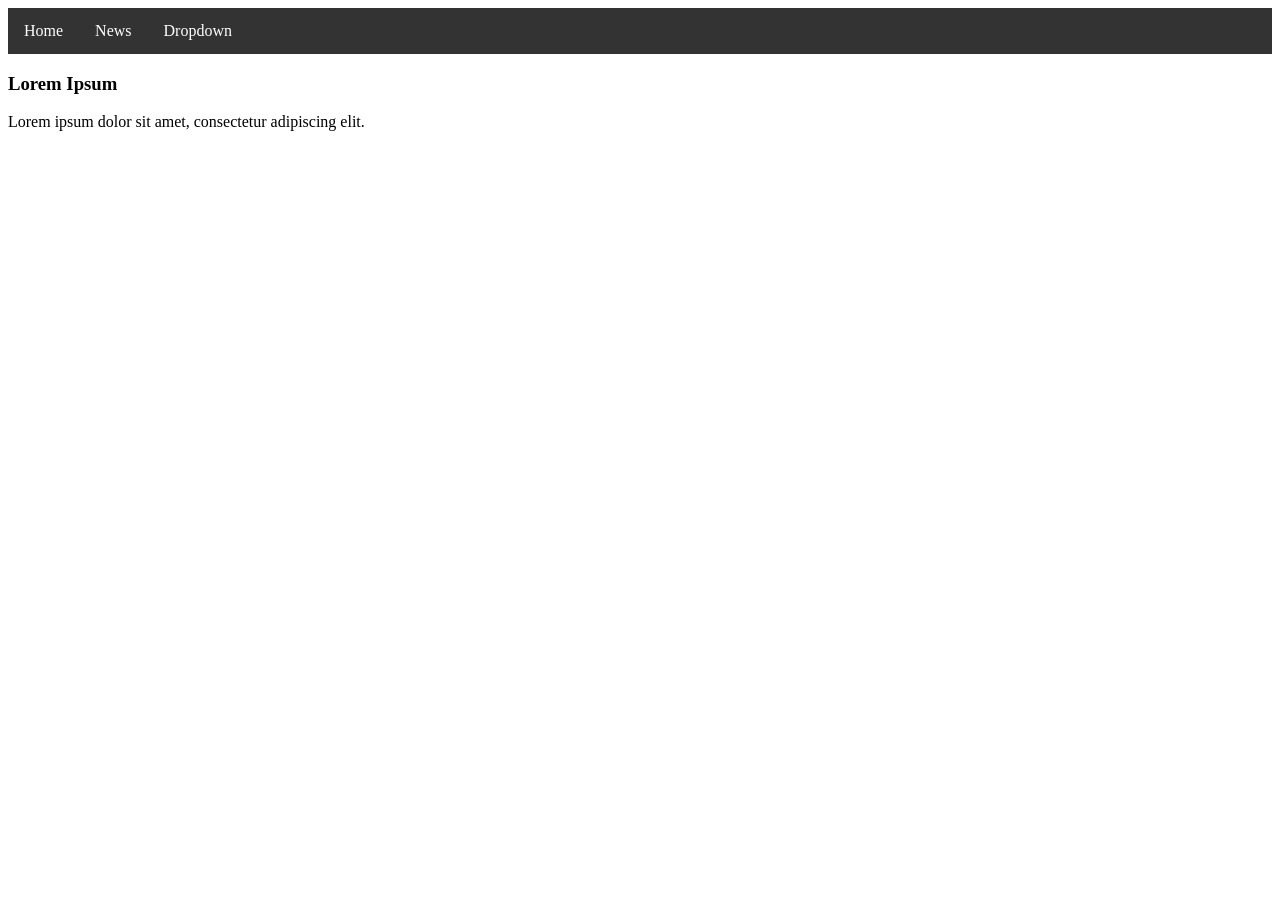
<file: dropdown.html>
<!DOCTYPE html>
<html>

<head>
<link rel="stylesheet" href="dropdown.css">
</head>

<body>

<ul>
  <li><a href="#home">Home</a></li>
  <li><a href="#news">News</a></li>

  <li class="dropdown">
    <a href="javascript:void(0)" class="dropbtn">Dropdown</a>

    <div class="dropdown-content">
      <a href="#">Link 1</a>
      <a href="#">Link 2</a>
      <a href="#">Link 3</a>
    </div>
  </li>
</ul>

<h3>Lorem Ipsum</h3>
<p>Lorem ipsum dolor sit amet, consectetur adipiscing elit.</p>

</body>
</html>
</file>
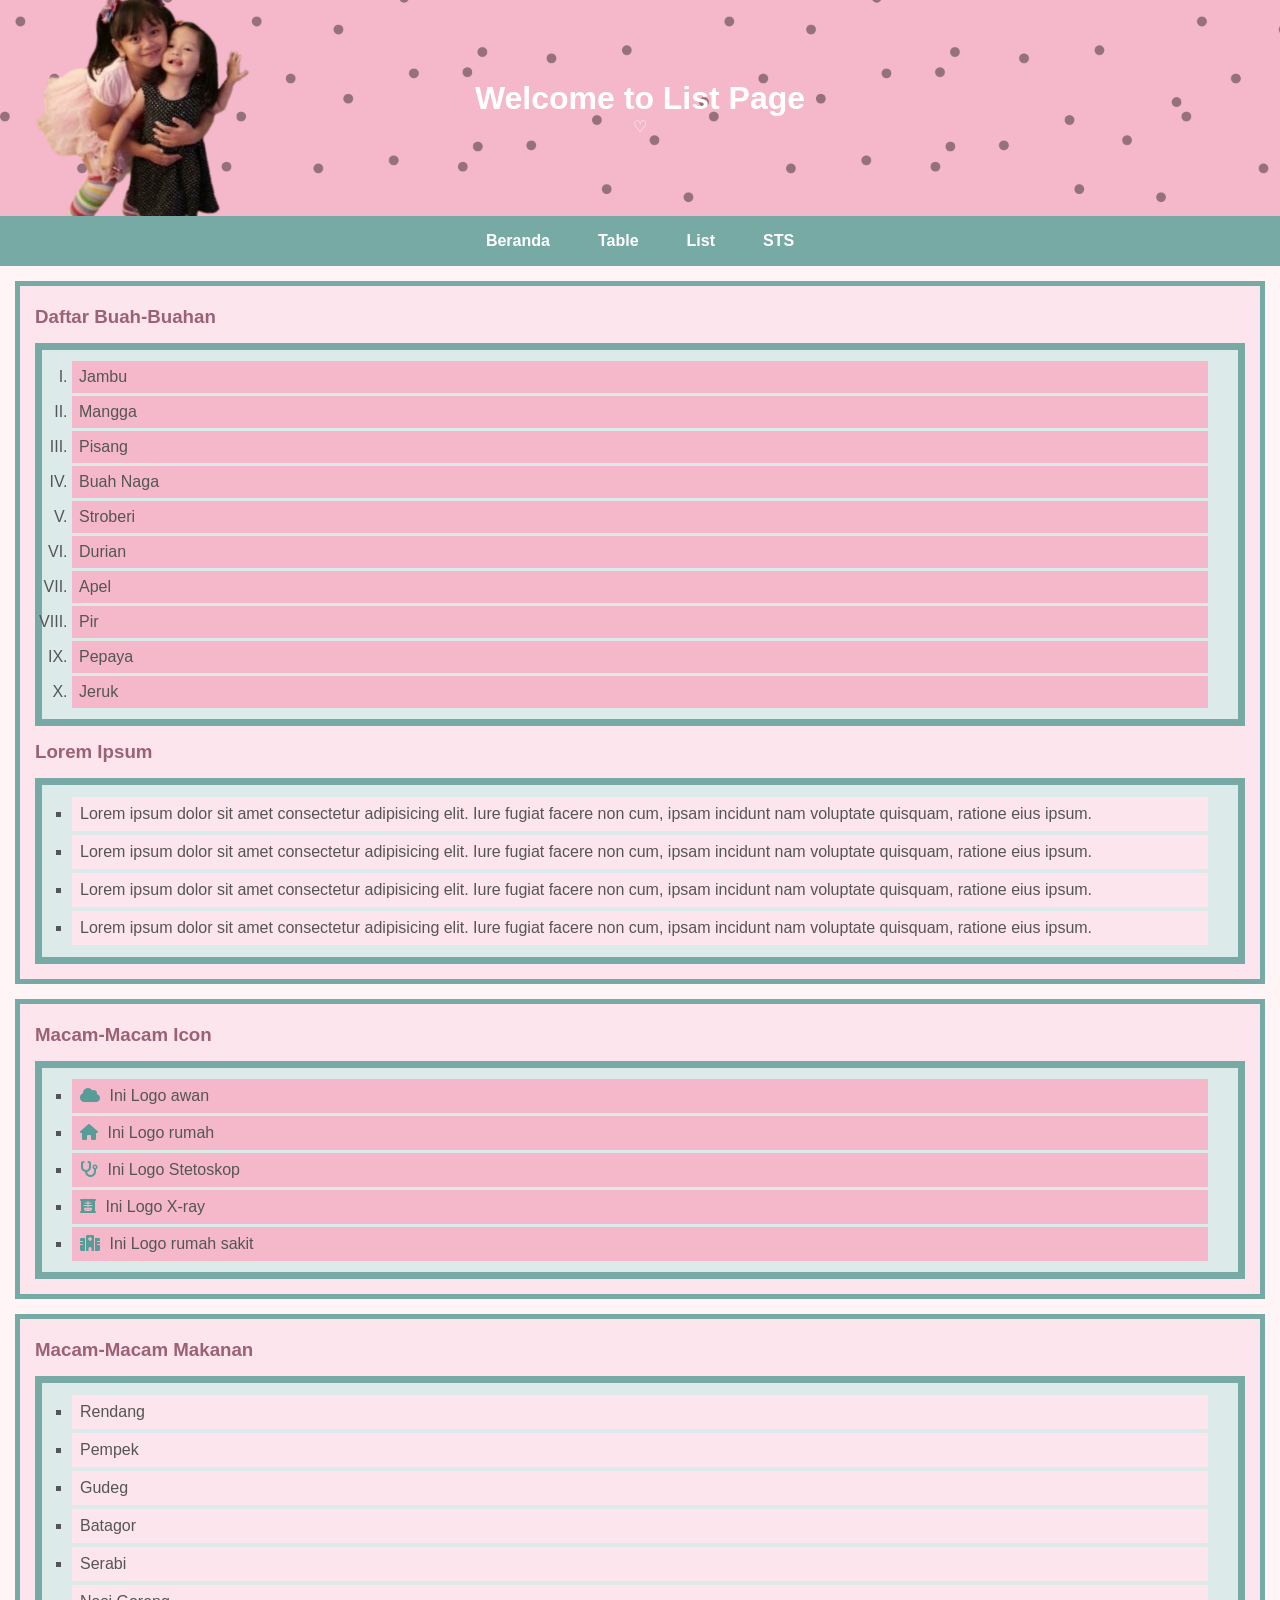
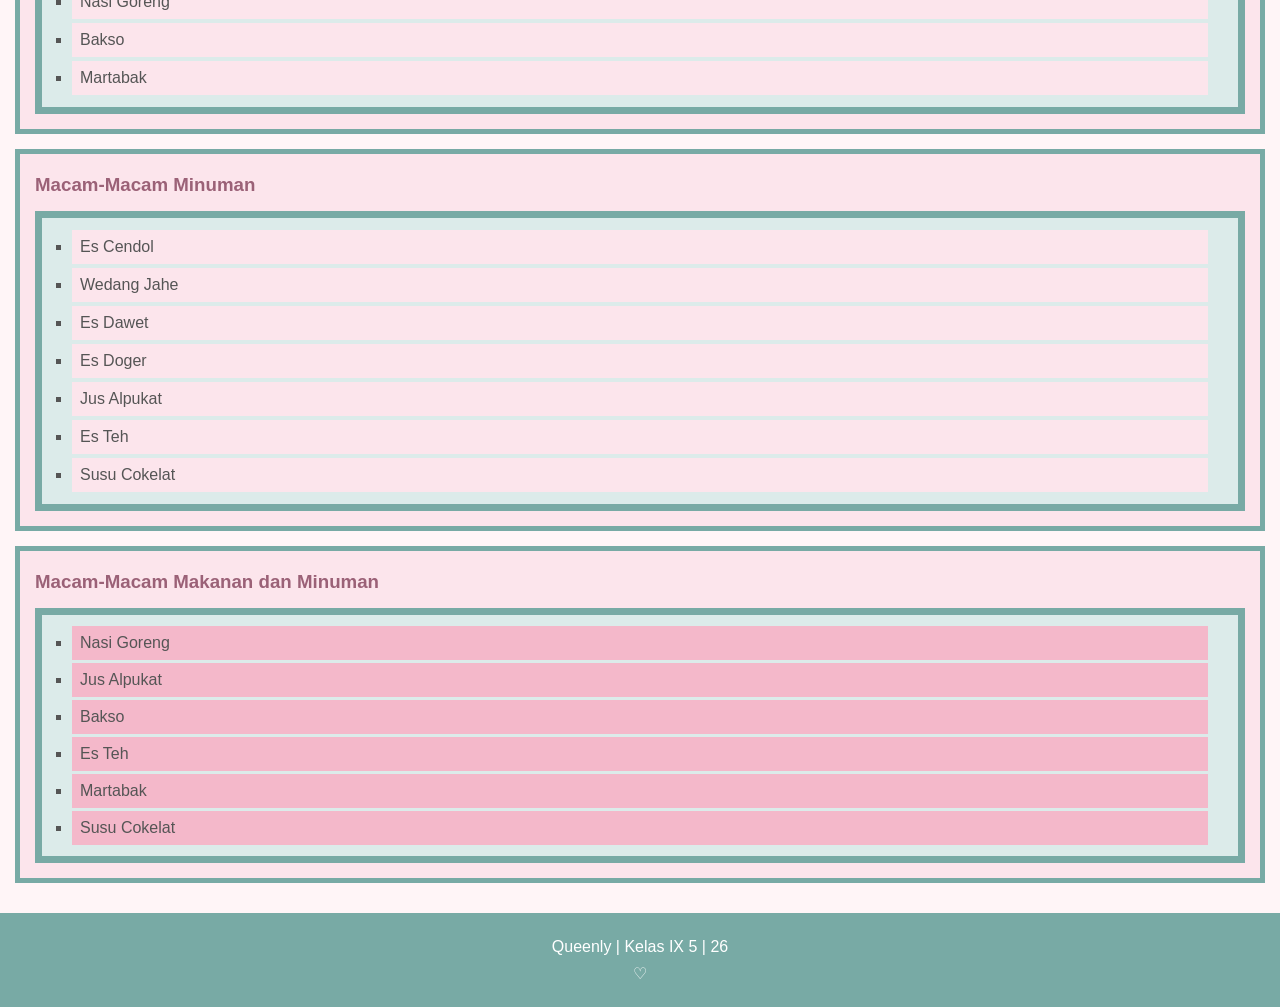
<file: list.html>
<!DOCTYPE html>
<html lang="id">
<head>
    <meta charset="UTF-8">
    <meta name="viewport" content="width=device-width, initial-scale=1.0">
    <title>List - Website Queenly</title>
    <link rel="stylesheet" href="list.css">

    
    <link rel="stylesheet"
    href="https://cdnjs.cloudflare.com/ajax/libs/font-awesome/6.5.0/css/all.min.css">
</head>

<body>

    
    <div class="header">
        <h1>Welcome to List Page</h1>
        <p>♡</p>
    </div>

    
    <div class="topnav">
        <a href="index.html">Beranda</a>
        <a href="table.html">Table</a>
        <a href="list.html">List</a>
        <a href="sts.html">STS</a>
    </div>

    
    <div class="bagian">
        <h3>Daftar Buah-Buahan</h3>

        <ol class="buah">
            <li>Jambu</li>
            <li>Mangga</li>
            <li>Pisang</li>
            <li>Buah Naga</li>
            <li>Stroberi</li>
            <li>Durian</li>
            <li>Apel</li>
            <li>Pir</li>
            <li>Pepaya</li>
            <li>Jeruk</li>
        </ol>

        <h3>Lorem Ipsum</h3>

        <ul class="lorem">
            <li>Lorem ipsum dolor sit amet consectetur adipisicing elit. Iure fugiat facere non cum, ipsam incidunt nam voluptate quisquam, ratione eius ipsum.</li>
            <li>Lorem ipsum dolor sit amet consectetur adipisicing elit. Iure fugiat facere non cum, ipsam incidunt nam voluptate quisquam, ratione eius ipsum.</li>
            <li>Lorem ipsum dolor sit amet consectetur adipisicing elit. Iure fugiat facere non cum, ipsam incidunt nam voluptate quisquam, ratione eius ipsum.</li>
            <li>Lorem ipsum dolor sit amet consectetur adipisicing elit. Iure fugiat facere non cum, ipsam incidunt nam voluptate quisquam, ratione eius ipsum.</li>
        </ul>
    </div>

    
    <div class="bagian icon-section">
        <h3>Macam-Macam Icon</h3>

        <ul class="icon-list">
            <li><i class="fa-solid fa-cloud"></i> Ini Logo awan</li>
            <li><i class="fa-solid fa-house"></i> Ini Logo rumah</li>
            <li><i class="fa-solid fa-stethoscope"></i> Ini Logo Stetoskop</li>
            <li><i class="fa-solid fa-x-ray"></i> Ini Logo X-ray</li>
            <li><i class="fa-solid fa-hospital"></i> Ini Logo rumah sakit</li>
        </ul>
    </div>

    
    <div class="bagian">
        <h3>Macam-Macam Makanan</h3>

        <ul class="lorem">
            <li>Rendang</li>
            <li>Pempek</li>
            <li>Gudeg</li>
            <li>Batagor</li>
            <li>Serabi</li>
            <li>Nasi Goreng</li>
            <li>Bakso</li>
            <li>Martabak</li>
        </ul>
    </div>

    
    <div class="bagian">
        <h3>Macam-Macam Minuman</h3>

        <ul class="lorem">
            <li>Es Cendol</li>
            <li>Wedang Jahe</li>
            <li>Es Dawet</li>
            <li>Es Doger</li>
            <li>Jus Alpukat</li>
            <li>Es Teh</li>
            <li>Susu Cokelat</li>
        </ul>
    </div>

    
    <div class="bagian">
        <h3>Macam-Macam Makanan dan Minuman</h3>

        <ul class="icon-list">
            <li> Nasi Goreng</li>
            <li> Jus Alpukat</li>
            <li>Bakso</li>
            <li>Es Teh</li>
            <li>Martabak</li>
            <li>Susu Cokelat</li>
        </ul>
    </div>

    <div class="footer">
        <p>Queenly | Kelas IX 5 | 26</p>
        <p>♡</p>
    </div>

</body>
</html>
</file>
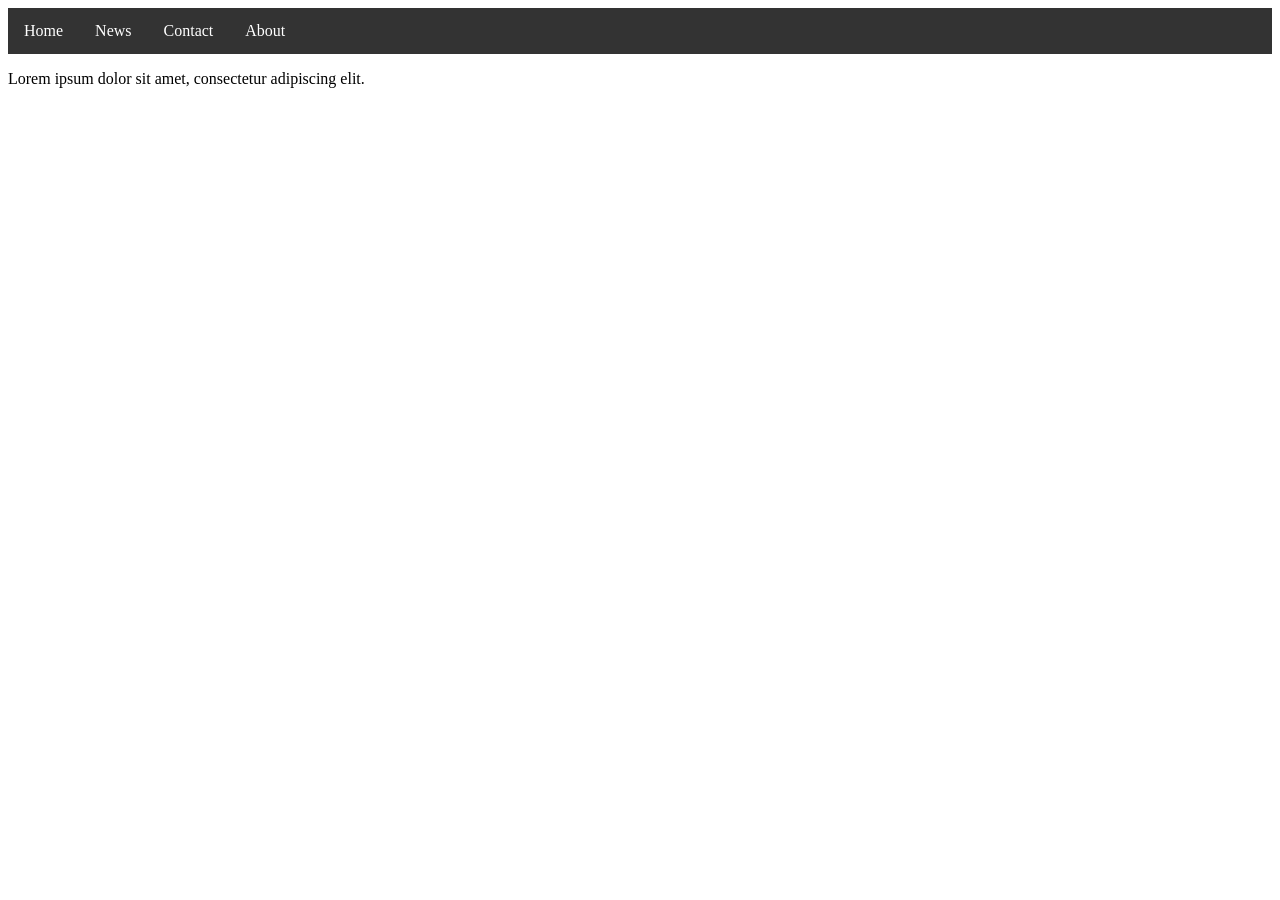
<file: nav_horizontal.html>
<!DOCTYPE html>
<html>

<head>
<link rel="stylesheet" href="nav_horizontal.css">
</head>

<body>

<ul>
  <li><a class="active" href="#home">Home</a></li>
  <li><a href="#news">News</a></li>
  <li><a href="#contact">Contact</a></li>
  <li><a href="#about">About</a></li>
</ul>

<p>Lorem ipsum dolor sit amet, consectetur adipiscing elit.</p>

</body>
</html>
</file>
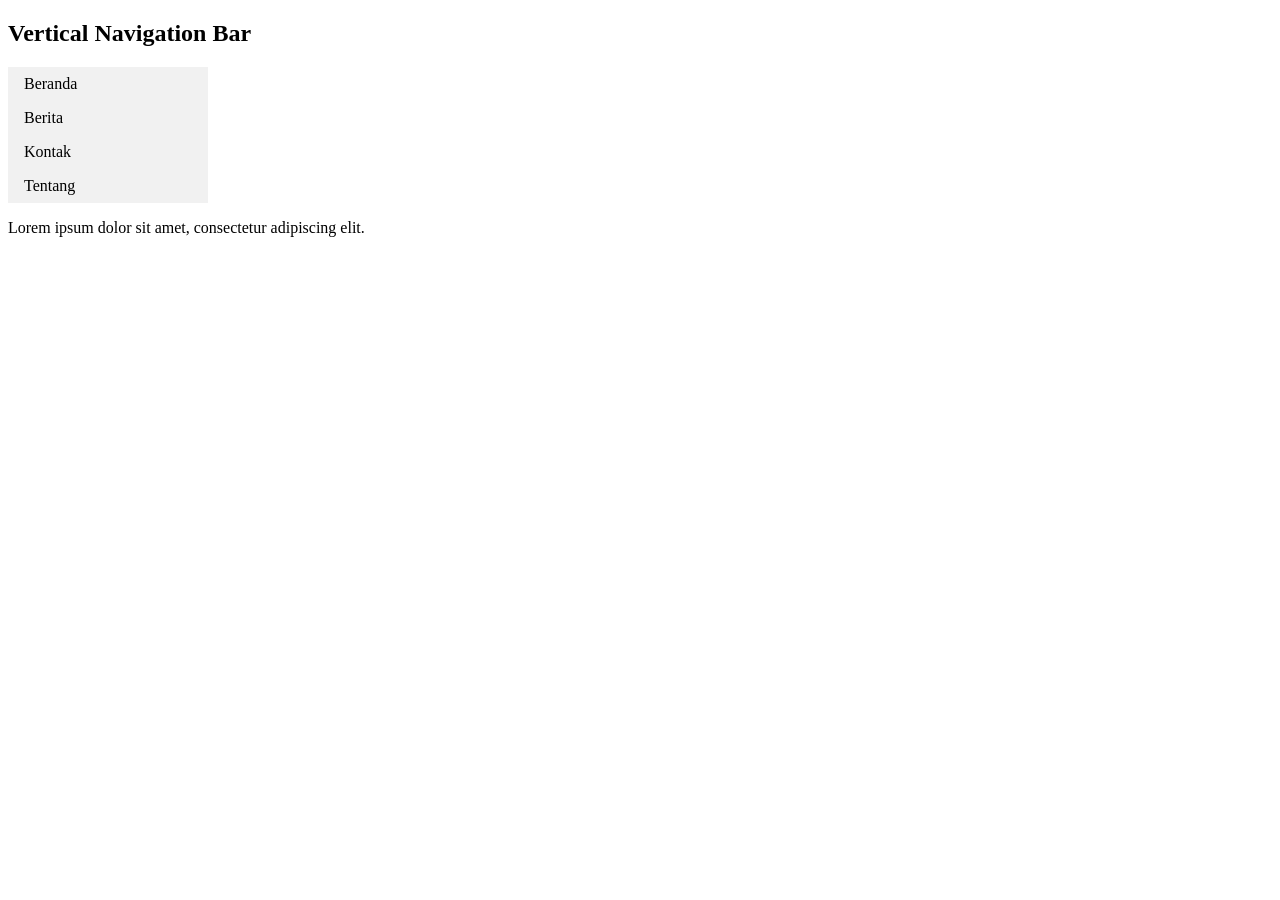
<file: nav_vertical.html>
<!DOCTYPE html>
<html>

<head>
<link rel="stylesheet" href="nav_vertical.css">
</head>

<body>

<h2>Vertical Navigation Bar</h2>

<ul>
  <li><a href="#home">Beranda</a></li>
  <li><a href="#news">Berita</a></li>
  <li><a href="#contact">Kontak</a></li>
  <li><a href="#about">Tentang</a></li>
</ul>

<p>Lorem ipsum dolor sit amet, consectetur adipiscing elit.</p>

</body>
</html>
</file>
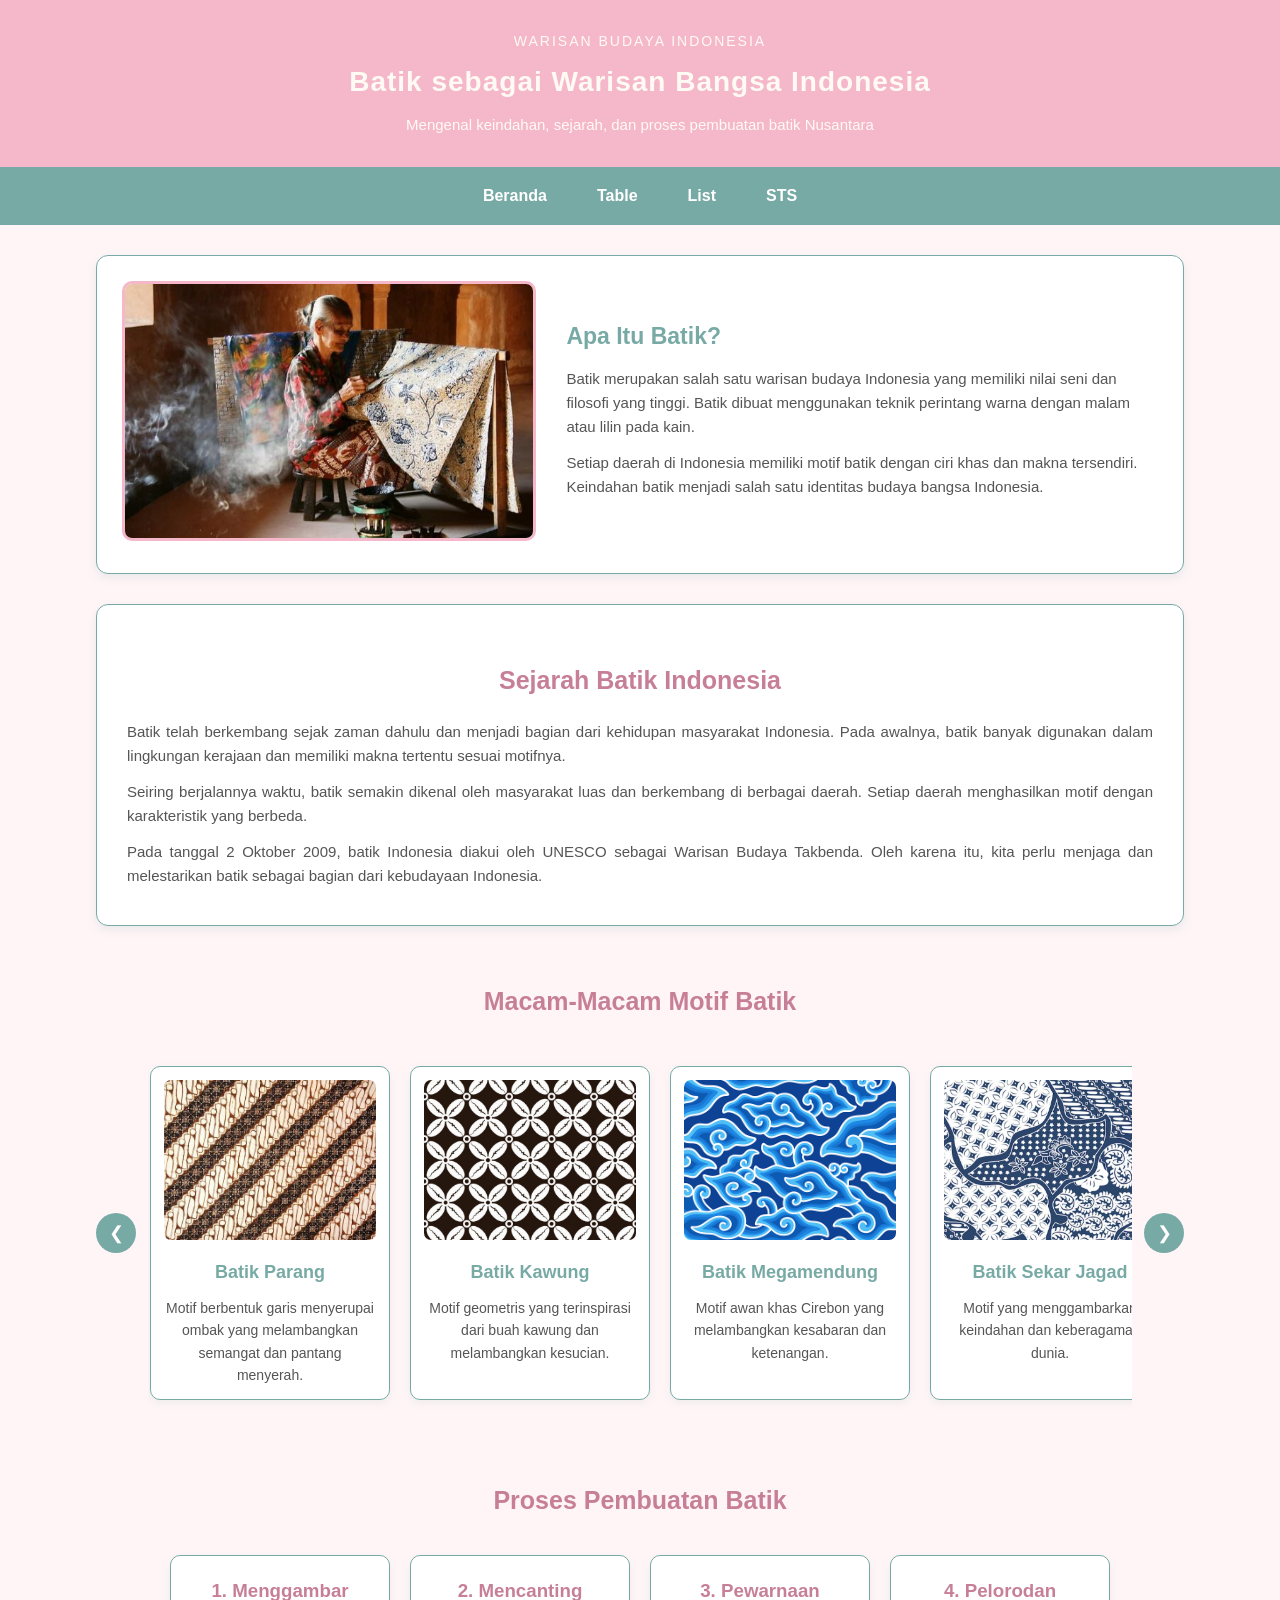
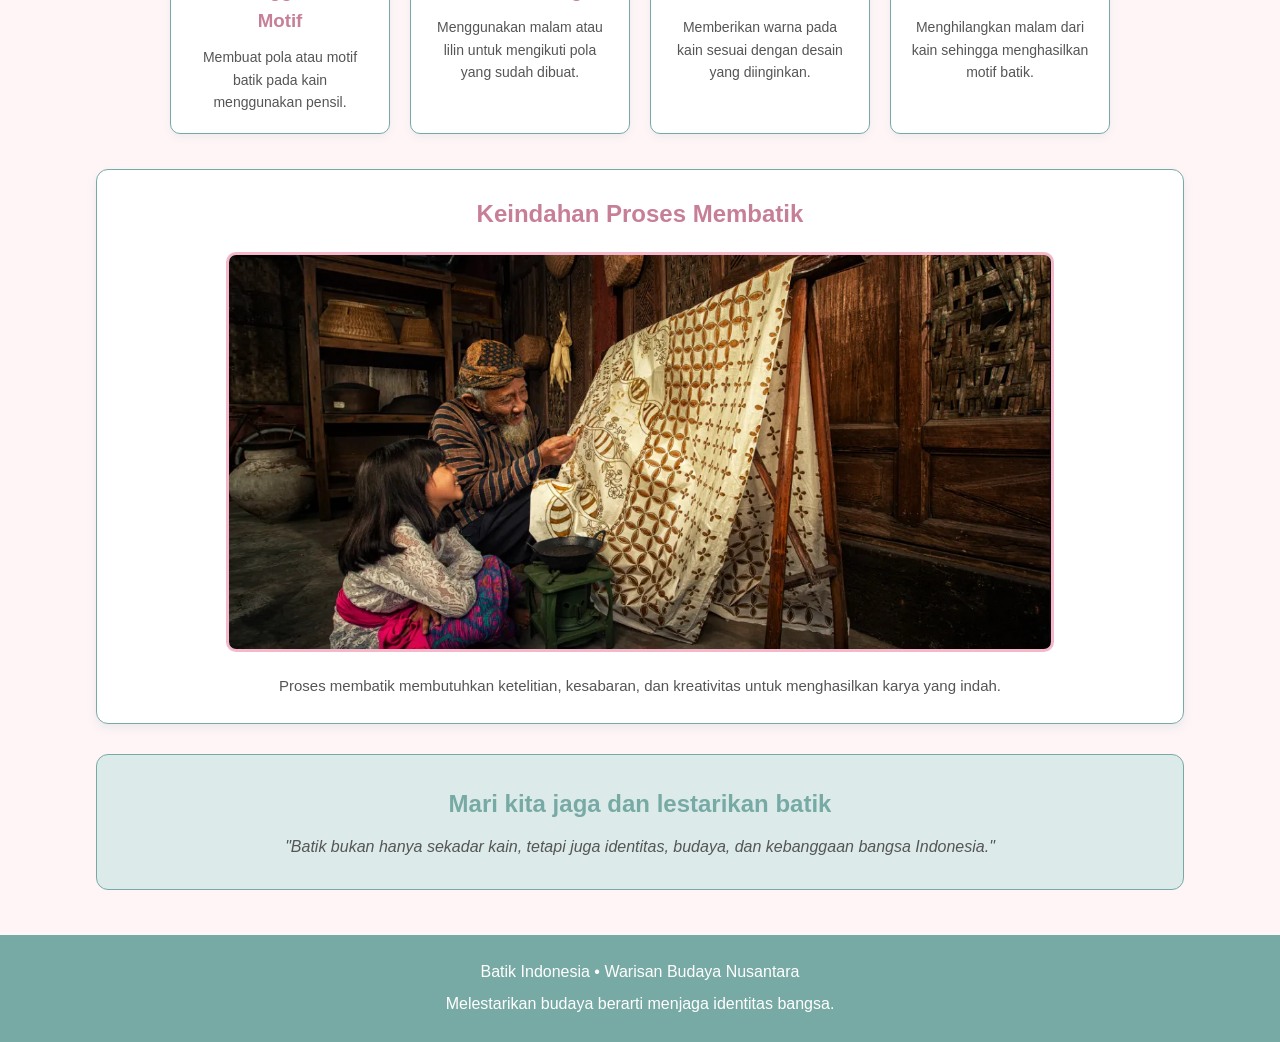
<file: sts.html>
<!DOCTYPE html>
<html lang="id">

<head>
    <meta charset="UTF-8">
    <meta name="viewport" content="width=device-width, initial-scale=1.0">
    <title>Batik Indonesia</title>
    <link rel="stylesheet" href="sts.css">
</head>

<body>

    <div class="container">

        
        <header>
            <div class="header-content">
                <p class="small-title">WARISAN BUDAYA INDONESIA</p>

                <h1>Batik sebagai Warisan Bangsa Indonesia</h1>

                <p class="subtitle">
                    Mengenal keindahan, sejarah, dan proses pembuatan batik Nusantara
                </p>
            </div>
        </header>

        
        <nav class="topnav">
            <a href="index.html">Beranda</a>
            <a href="table.html">Table</a>
            <a href="list.html">List</a>
            <a href="sts.html">STS</a>
        </nav>

        
        <section class="intro">

            <div class="intro-image">
                <img src="Ibubatik.jpg" alt="Batik Indonesia">
            </div>

            <div class="intro-text">
                <h2>Apa Itu Batik?</h2>

                <p>
                    Batik merupakan salah satu warisan budaya Indonesia
                    yang memiliki nilai seni dan filosofi yang tinggi.
                    Batik dibuat menggunakan teknik perintang warna
                    dengan malam atau lilin pada kain.
                </p>

                <p>
                    Setiap daerah di Indonesia memiliki motif batik
                    dengan ciri khas dan makna tersendiri. Keindahan
                    batik menjadi salah satu identitas budaya bangsa Indonesia.
                </p>
            </div>

        </section>

        
        <main class="content">

            
            <section class="history">

                <h2 class="section-title">Sejarah Batik Indonesia</h2>

                <p>
                    Batik telah berkembang sejak zaman dahulu dan menjadi
                    bagian dari kehidupan masyarakat Indonesia. Pada awalnya,
                    batik banyak digunakan dalam lingkungan kerajaan dan
                    memiliki makna tertentu sesuai motifnya.
                </p>

                <p>
                    Seiring berjalannya waktu, batik semakin dikenal oleh
                    masyarakat luas dan berkembang di berbagai daerah.
                    Setiap daerah menghasilkan motif dengan karakteristik
                    yang berbeda.
                </p>

                <p>
                    Pada tanggal 2 Oktober 2009, batik Indonesia diakui
                    oleh UNESCO sebagai Warisan Budaya Takbenda.
                    Oleh karena itu, kita perlu menjaga dan melestarikan
                    batik sebagai bagian dari kebudayaan Indonesia.
                </p>

            </section>

            
            <section class="motif">

                <h2 class="section-title">Macam-Macam Motif Batik</h2>

                <div class="gallery-box">

                    
                    <button class="arrow" onclick="geserKiri()"
                        aria-label="Geser ke kiri">
                        &#10094;
                    </button>

                    
                    <div class="gallery" id="gallery">

                        <div class="card">
                            <img src="Batikparang.jpg" alt="Batik Parang">

                            <h3>Batik Parang</h3>

                            <p>
                                Motif berbentuk garis menyerupai ombak
                                yang melambangkan semangat dan pantang menyerah.
                            </p>
                        </div>

                        <div class="card">
                            <img src="Batikkawung.jpg" alt="Batik Kawung">

                            <h3>Batik Kawung</h3>

                            <p>
                                Motif geometris yang terinspirasi dari
                                buah kawung dan melambangkan kesucian.
                            </p>
                        </div>

                        <div class="card">
                            <img src="Batikmegamendung.png"
                                alt="Batik Megamendung">

                            <h3>Batik Megamendung</h3>

                            <p>
                                Motif awan khas Cirebon yang melambangkan
                                kesabaran dan ketenangan.
                            </p>
                        </div>

                        <div class="card">
                            <img src="Batiksekarjagad.jpg"
                                alt="Batik Sekar Jagad">

                            <h3>Batik Sekar Jagad</h3>

                            <p>
                                Motif yang menggambarkan keindahan
                                dan keberagaman dunia.
                            </p>
                        </div>

                        <div class="card">
                            <img src="Batiktruntum.jpg" alt="Batik Truntum">

                            <h3>Batik Truntum</h3>

                            <p>
                                Motif bunga kecil yang melambangkan
                                cinta dan kasih sayang.
                            </p>
                        </div>

                    </div>

                    <!-- TOMBOL KANAN -->
                    <button class="arrow" onclick="geserKanan()"
                        aria-label="Geser ke kanan">
                        &#10095;
                    </button>

                </div>

            </section>

            <!-- PROSES PEMBUATAN BATIK -->
            <section class="making">

                <h2 class="section-title">Proses Pembuatan Batik</h2>

                <div class="process">

                    <div class="process-card">
                        <h3>1. Menggambar Motif</h3>

                        <p>
                            Membuat pola atau motif batik pada kain
                            menggunakan pensil.
                        </p>
                    </div>

                    <div class="process-card">
                        <h3>2. Mencanting</h3>

                        <p>
                            Menggunakan malam atau lilin untuk mengikuti
                            pola yang sudah dibuat.
                        </p>
                    </div>

                    <div class="process-card">
                        <h3>3. Pewarnaan</h3>

                        <p>
                            Memberikan warna pada kain sesuai dengan
                            desain yang diinginkan.
                        </p>
                    </div>

                    <div class="process-card">
                        <h3>4. Pelorodan</h3>

                        <p>
                            Menghilangkan malam dari kain sehingga
                            menghasilkan motif batik.
                        </p>
                    </div>

                </div>

            </section>

        </main>

        <!-- GAMBAR PEMBUATAN BATIK -->
        <section class="image-section">

            <h2>Keindahan Proses Membatik</h2>

            <img src="Pembuatan.webp" alt="Proses pembuatan batik">

            <p class="image-text">
                Proses membatik membutuhkan ketelitian, kesabaran,
                dan kreativitas untuk menghasilkan karya yang indah.
            </p>

        </section>

        
        <section class="quote">

            <h2>Mari kita jaga dan lestarikan batik</h2>

            <p>
                "Batik bukan hanya sekadar kain, tetapi juga identitas,
                budaya, dan kebanggaan bangsa Indonesia."
            </p>

        </section>

        
        <footer>

            <p>Batik Indonesia • Warisan Budaya Nusantara</p>

            <p>Melestarikan budaya berarti menjaga identitas bangsa.</p>

        </footer>

    </div>

    <script>

        const gallery = document.getElementById("gallery");

        let sedangDrag = false;
        let posisiAwal = 0;
        let scrollAwal = 0;

        let animasi = null;
        let waktuSebelumnya = 0;

        
        const kecepatan = 35;

        
        function mulaiSlide(waktu) {

            if (sedangDrag) {
                animasi = requestAnimationFrame(mulaiSlide);
                return;
            }

            if (!waktuSebelumnya) {
                waktuSebelumnya = waktu;
            }

            const selisihWaktu = waktu - waktuSebelumnya;

            waktuSebelumnya = waktu;

            const batasKanan =
                gallery.scrollWidth - gallery.clientWidth;

            if (gallery.scrollLeft < batasKanan - 1) {

                gallery.scrollLeft +=
                    kecepatan * selisihWaktu / 1000;

                animasi = requestAnimationFrame(mulaiSlide);

            } else {

                gallery.scrollLeft = batasKanan;

                animasi = null;

                waktuSebelumnya = 0;

            }

        }

        
        function jalankanOtomatis() {

            if (animasi || sedangDrag) return;

            waktuSebelumnya = 0;

            animasi = requestAnimationFrame(mulaiSlide);

        }

        
        function hentikanOtomatis() {

            if (animasi) {

                cancelAnimationFrame(animasi);

                animasi = null;

            }

            waktuSebelumnya = 0;

        }

        
        gallery.addEventListener("pointerdown", function(e) {

            sedangDrag = true;

            hentikanOtomatis();

            posisiAwal = e.clientX;

            scrollAwal = gallery.scrollLeft;

            gallery.classList.add("dragging");

            gallery.setPointerCapture(e.pointerId);

        });

        
        gallery.addEventListener("pointermove", function(e) {

            if (!sedangDrag) return;

            const jarak = e.clientX - posisiAwal;

            gallery.scrollLeft = scrollAwal - jarak;

        });

        
        function selesaiDrag() {

            if (!sedangDrag) return;

            sedangDrag = false;

            gallery.classList.remove("dragging");

            
            jalankanOtomatis();

        }

        
        gallery.addEventListener("pointerup", selesaiDrag);

        gallery.addEventListener("pointercancel", selesaiDrag);

        
        window.addEventListener("pointerup", selesaiDrag);

        window.addEventListener("blur", selesaiDrag);

        
        function geserKiri() {

            gallery.scrollBy({
                left: -300,
                behavior: "smooth"
            });

        }

    
        function geserKanan() {

            gallery.scrollBy({
                left: 300,
                behavior: "smooth"
            });

        }

        
        window.addEventListener("load", function() {

            jalankanOtomatis();

        });

    </script>

</body>
</html>
</file>
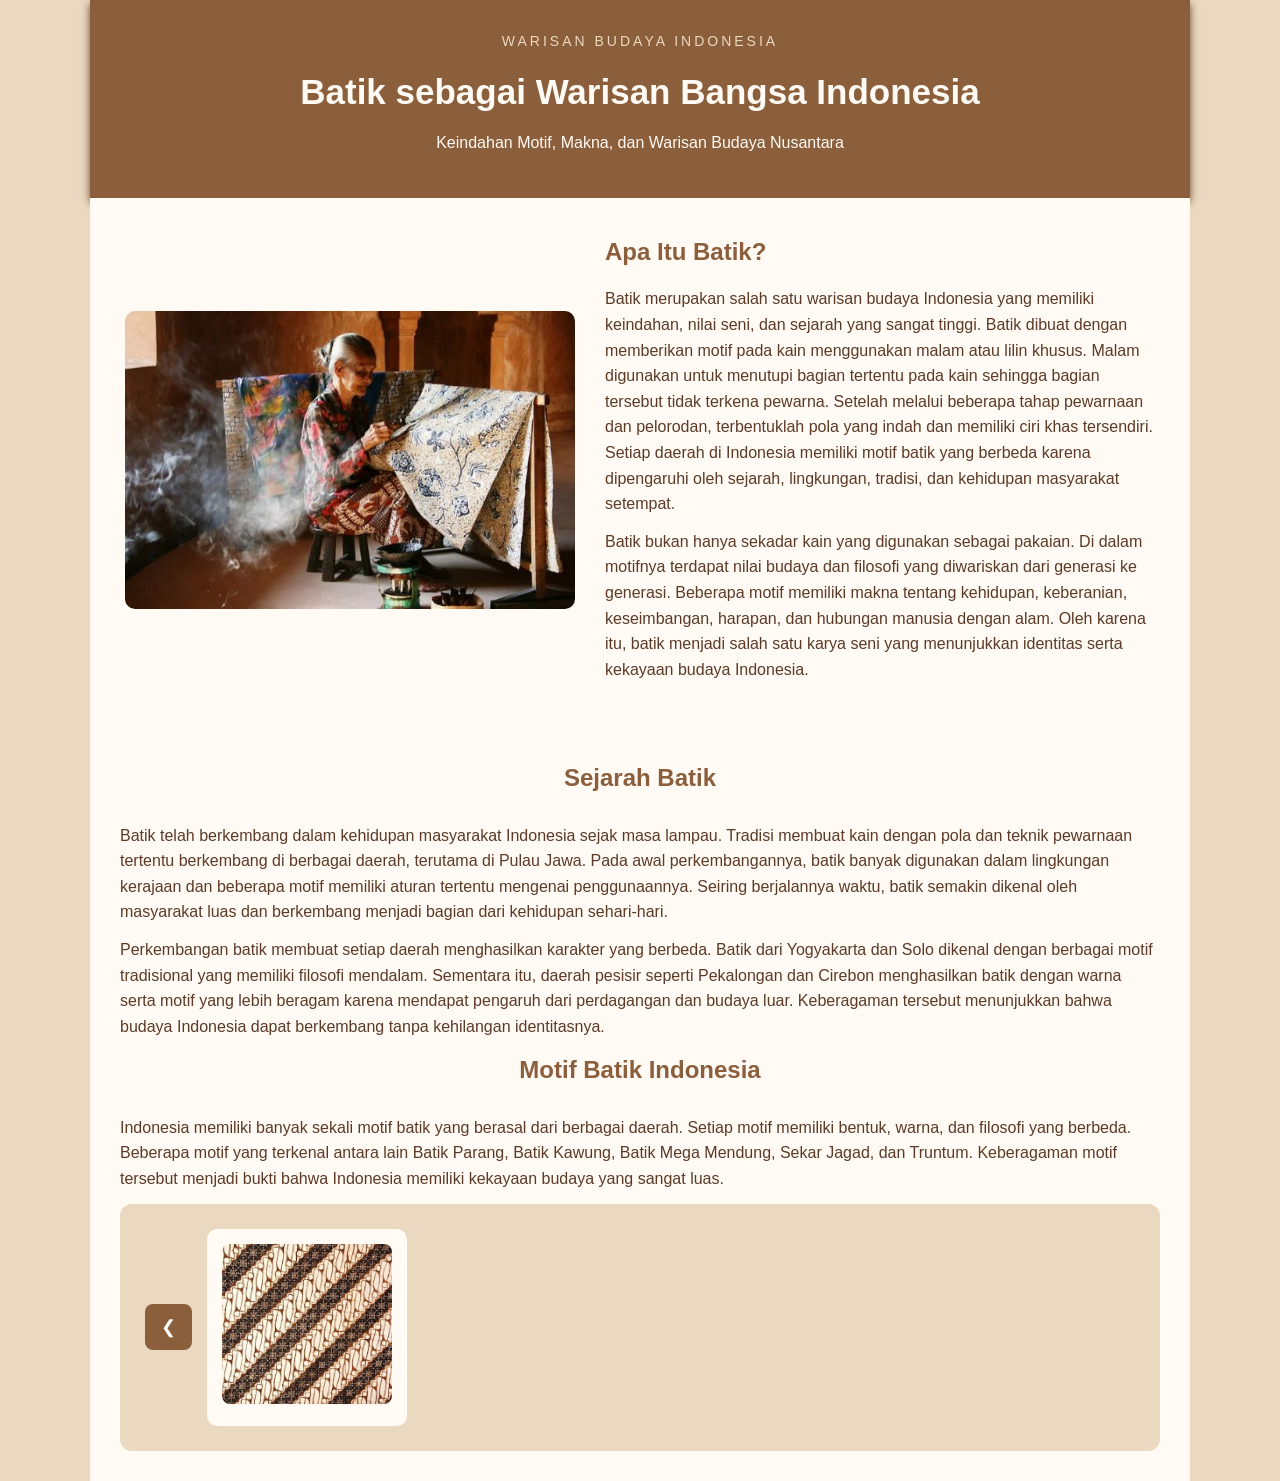
<file: STS_TIK_95_26.html>
<!DOCTYPE html>
<html lang="id">
<head>
    <meta charset="UTF-8">
    <meta name="viewport" content="width=device-width, initial-scale=1.0">
    <title>Batik Indonesia</title>
    <link rel="stylesheet" href="STS_TIK_95_26.css">
</head>

<body>

<div class="container">

    <header>
        <p class="small-title">WARISAN BUDAYA INDONESIA</p>
        <h1>Batik sebagai Warisan Bangsa Indonesia</h1>
        <p class="subtitle">Keindahan Motif, Makna, dan Warisan Budaya Nusantara</p>
    </header>

    <section class="intro">

        <div class="intro-image">
            <img src="Ibubatik.jpg" alt="Batik Indonesia">
        </div>

        <div class="intro-text">
            <h2>Apa Itu Batik?</h2>

            <p>
                Batik merupakan salah satu warisan budaya Indonesia yang memiliki keindahan,
                nilai seni, dan sejarah yang sangat tinggi. Batik dibuat dengan memberikan
                motif pada kain menggunakan malam atau lilin khusus. Malam digunakan untuk
                menutupi bagian tertentu pada kain sehingga bagian tersebut tidak terkena
                pewarna. Setelah melalui beberapa tahap pewarnaan dan pelorodan, terbentuklah
                pola yang indah dan memiliki ciri khas tersendiri. Setiap daerah di Indonesia
                memiliki motif batik yang berbeda karena dipengaruhi oleh sejarah, lingkungan,
                tradisi, dan kehidupan masyarakat setempat.
            </p>

            <p>
                Batik bukan hanya sekadar kain yang digunakan sebagai pakaian. Di dalam
                motifnya terdapat nilai budaya dan filosofi yang diwariskan dari generasi ke
                generasi. Beberapa motif memiliki makna tentang kehidupan, keberanian,
                keseimbangan, harapan, dan hubungan manusia dengan alam. Oleh karena itu,
                batik menjadi salah satu karya seni yang menunjukkan identitas serta kekayaan
                budaya Indonesia.
            </p>
        </div>

    </section>

    <section class="content">

        <div class="section-title">
            <span></span>
            <h2>Sejarah Batik</h2>
            <span></span>
        </div>

        <p>
            Batik telah berkembang dalam kehidupan masyarakat Indonesia sejak masa lampau.
            Tradisi membuat kain dengan pola dan teknik pewarnaan tertentu berkembang di
            berbagai daerah, terutama di Pulau Jawa. Pada awal perkembangannya, batik banyak
            digunakan dalam lingkungan kerajaan dan beberapa motif memiliki aturan tertentu
            mengenai penggunaannya. Seiring berjalannya waktu, batik semakin dikenal oleh
            masyarakat luas dan berkembang menjadi bagian dari kehidupan sehari-hari.
        </p>

        <p>
            Perkembangan batik membuat setiap daerah menghasilkan karakter yang berbeda.
            Batik dari Yogyakarta dan Solo dikenal dengan berbagai motif tradisional yang
            memiliki filosofi mendalam. Sementara itu, daerah pesisir seperti Pekalongan dan
            Cirebon menghasilkan batik dengan warna serta motif yang lebih beragam karena
            mendapat pengaruh dari perdagangan dan budaya luar. Keberagaman tersebut
            menunjukkan bahwa budaya Indonesia dapat berkembang tanpa kehilangan identitasnya.
        </p>

        <div class="section-title">
            <span></span>
            <h2>Motif Batik Indonesia</h2>
            <span></span>
        </div>

        <p>
            Indonesia memiliki banyak sekali motif batik yang berasal dari berbagai daerah.
            Setiap motif memiliki bentuk, warna, dan filosofi yang berbeda. Beberapa motif
            yang terkenal antara lain Batik Parang, Batik Kawung, Batik Mega Mendung, Sekar
            Jagad, dan Truntum. Keberagaman motif tersebut menjadi bukti bahwa Indonesia
            memiliki kekayaan budaya yang sangat luas.
        </p>

        <div class="gallery-box">

            <button class="arrow left" onclick="geserKiri()" aria-label="Geser ke kiri">
                &#10094;
            </button>

            <div class="gallery" id="gallery">

                <div class="card">
                    <img src="Batikparang.jpg" alt="Batik Parang">
                    <h
</file>
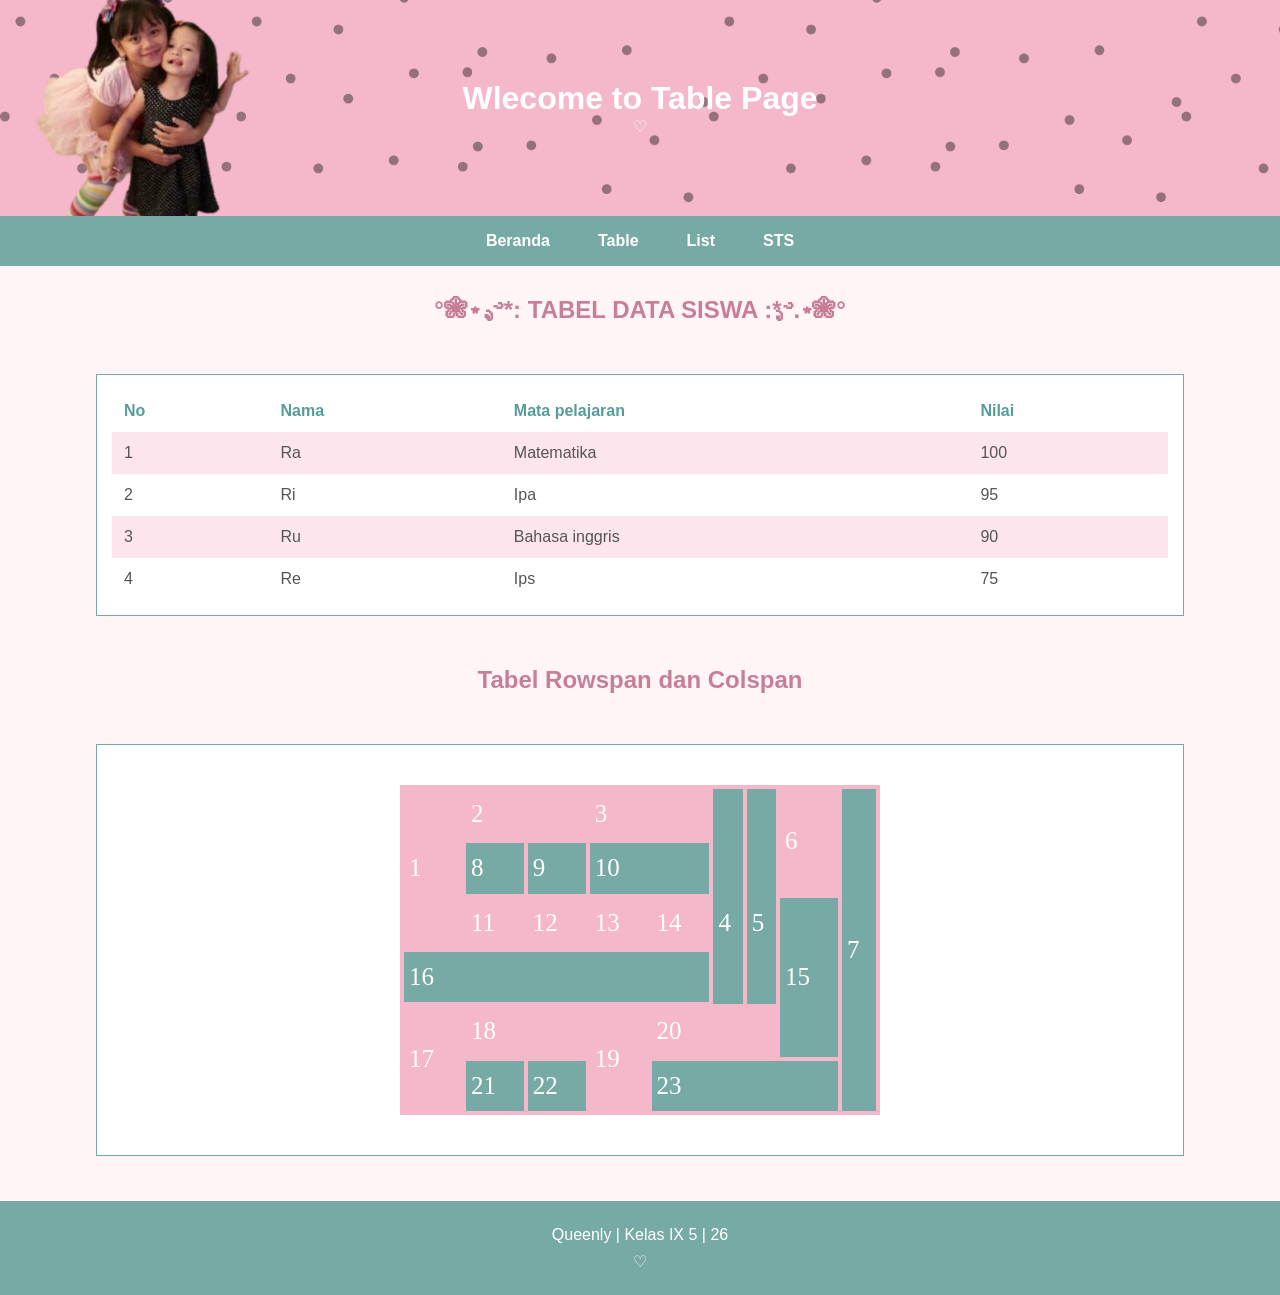
<file: table.html>
<!DOCTYPE html>
<html>
<head>
    <title>Tabel - Website Queenly</title>
    <link rel="stylesheet" href="table.css">
</head>

<body>

    <div class="header">
        <h1> Wlecome to Table Page </h1>
        <p>♡</p>
    </div>

    <div class="topnav">
        <a href="index.html">Beranda</a>
        <a href="table.html">Table</a>
        <a href="list.html">List</a>
        <a href="sts.html">STS</a>
    </div>

    <div class="judul">
        <h2>°❀⋆.ೃ࿔*: TABEL DATA SISWA :*ೃ࿔.⋆❀°</h2>
    </div>

    <div class="container">
        <table>
            <tr>
                <th>No</th>
                <th>Nama</th>
                <th>Mata pelajaran</th>
                <th>Nilai</th>
            </tr>

            <tr>
                <td>1</td>
                <td>Ra</td>
                <td>Matematika</td>
                <td>100</td>
            </tr>

            <tr>
                <td>2</td>
                <td>Ri</td>
                <td>Ipa</td>
                <td>95</td>
            </tr>

            <tr>
                <td>3</td>
                <td>Ru</td>
                <td>Bahasa inggris</td>
                <td>90</td>
            </tr>

            <tr>
                <td>4</td>
                <td>Re</td>
                <td>Ips</td>
                <td>75</td>
            </tr>
        </table>
    </div>

    <h2 class="judul">Tabel Rowspan dan Colspan</h2>

<div class="container">
    <table class="tabel-gabungan">
        <colgroup>
            <col style="width:13%">
            <col style="width:13%">
            <col style="width:13%">
            <col style="width:13%">
            <col style="width:13%">
            <col style="width:7%">
            <col style="width:7%">
            <col style="width:13%">
            <col style="width:8%">
        </colgroup>

        <tr>
            <td class="pink" rowspan="3">1</td>
            <td class="pink" colspan="2">2</td>
            <td class="pink" colspan="2">3</td>
            <td class="teal" rowspan="5">4</td>
            <td class="teal" rowspan="5">5</td>
            <td class="pink" rowspan="2">6</td>
            <td class="teal" rowspan="6">7</td>
        </tr>

        <tr>
            <td class="teal">8</td>
            <td class="teal">9</td>
            <td class="teal" colspan="2">10</td>
        </tr>

        <tr>
            <td class="pink">11</td>
            <td class="pink">12</td>
            <td class="pink">13</td>
            <td class="pink">14</td>
            <td class="teal" rowspan="3">15</td>
        </tr>

        <tr>
            <td class="teal" colspan="5">16</td>
        </tr>

        <tr>
            <td class="pink" rowspan="2">17</td>
            <td class="pink" colspan="2">18</td>
            <td class="pink" rowspan="2">19</td>
            <td class="pink" colspan="3">20</td>
        </tr>

        <tr>
            <td class="teal">21</td>
            <td class="teal">22</td>
            <td class="teal" colspan="4">23</td>
        </tr>
    </table>
</div>

    <div class="footer">
        <p>Queenly | Kelas IX 5 | 26</p>
        <p>♡</p>
    </div>

    </body>
</html>
</file>
<file: dropdown.css>
ul {
  list-style-type: none;
  margin: 0;
  padding: 0;
  overflow: hidden;
  background-color: #333;
}

li {
  float: left;
}

li a, .dropbtn {
  display: inline-block;
  color: white;
  text-align: center;
  padding: 14px 16px;
  text-decoration: none;
}

li a:hover, .dropdown:hover .dropbtn {
  background-color: red;
}

li.dropdown {
  display: inline-block;
}

.dropdown-content {
  display: none;
  position: absolute;
  background-color: #f9f9f9;
  min-width: 160px;
  box-shadow: 0px 8px 16px 0px rgba(0,0,0,0.2);
  z-index: 1;
}

.dropdown-content a {
  color: black;
  padding: 12px 16px;
  text-decoration: none;
  display: block;
  text-align: left;
}

.dropdown-content a:hover {
  background-color: #f1f1f1;
}

.dropdown:hover .dropdown-content {
  display: block;
}
</file>
<file: list.css>
* {
    margin: 0;
    padding: 0;
    box-sizing: border-box;
}

body {
    font-family: Arial, sans-serif;
    background-color: #fff5f7;
    color: #555;
}

.header {
    background-image: url("photo.png");
    background-size: cover;
    background-position: center;
    background-repeat: no-repeat;

    color: white;
    text-align: center;
    padding: 80px 30px;
}

.topnav {
    background-color: #78aaa5;
    display: flex;
    justify-content: center;
}

.topnav a {
    color: white;
    text-decoration: none;
    padding: 16px 24px;
    font-weight: bold;
}

.topnav a:hover {
    background-color: #f4b8ca;
}

.bagian {
    background-color: #fce5ec;
    border: 5px solid #78aaa5;
    padding: 15px;
    margin: 15px;
}

.bagian h3 {
    color: #9b6177;
    margin-bottom: 15px;
    margin-top: 5px;
}

.buah {
    background-color: #dcebea;
    border: 7px solid #78aaa5;
    padding: 8px 30px;
    margin-bottom: 15px;
    list-style-type: upper-roman;
}

.buah li {
    background-color: #f4b8ca;
    padding: 7px;
    margin: 3px 0;
}

.lorem {
    background-color: #dcebea;
    border: 7px solid #78aaa5;
    padding: 8px 30px;
    list-style-type: square;
}

.lorem li {
    background-color: #fce5ec;
    padding: 8px;
    margin: 4px 0;
}

.icon-section {
    margin-top: 0;
}

.icon-list {
    background-color: #dcebea;
    border: 7px solid #78aaa5;
    padding: 8px 30px;
    list-style-type: square;
}

.icon-list li {
    background-color: #f4b8ca;
    padding: 8px;
    margin: 3px 0;
}

.icon-list i {
    color: #579c97;
    margin-right: 5px;
}

.buah li:hover,
.lorem li:hover,
.icon-list li:hover {
    background-color: #dcebea;
}

.footer {
    background-color: #78aaa5;
    color: white;
    text-align: center;
    padding: 20px;
    margin-top: 30px;
    line-height: 1.7;
}
</file>
<file: nav_horizontal.css>
ul {
  list-style-type: none;
  margin: 0;
  padding: 0;
  overflow: hidden;
  background-color: #333;
}

li {
  float: left;
}

li a {
  display: block;
  color: white;
  text-align: center;
  padding: 14px 16px;
  text-decoration: none;
}

li a:hover {
  background-color: #111;
}
</file>
<file: nav_vertical.css>
ul {
  list-style-type: none;
  margin: 0;
  padding: 0;
  width: 200px;
  background-color: #f1f1f1;
}

li a {
  display: block;
  color: #000;
  padding: 8px 16px;
  text-decoration: none;
}

li a:hover {
  background-color: #555;
  color: white;
}
</file>
<file: sts.css>
* {
    margin: 0;
    padding: 0;
    box-sizing: border-box;
}

html {
    scroll-behavior: smooth;
}

body {
    font-family: Arial, sans-serif;
    background-color: #fff5f7;
    color: #555;
    line-height: 1.6;
}

header {
    background-color: #f4b8ca;
    color: #fffaf3;
    text-align: center;
    padding: 30px 20px;
    box-shadow: 0 4px 8px #6b442c;
}

.header-content {
    max-width: 1000px;
    margin: auto;
}

.small-title {
    font-size: 14px;
    letter-spacing: 2px;
    margin-bottom: 8px;
}

header h1 {
    font-size: 28px;
    letter-spacing: 1px;
}

.subtitle {
    font-size: 15px;
    margin-top: 8px;
}

/* MENU NAVIGASI */
.topnav {
    background-color: #78aaa5;
    display: flex;
    justify-content: center;
    flex-wrap: wrap;
}

.topnav a {
    color: white;
    text-decoration: none;
    padding: 16px 25px;
    font-weight: bold;
    transition: 0.3s;
}

.topnav a:hover {
    background-color: #f4b8ca;
    color: white;
}


.intro {
    width: 85%;
    margin: 30px auto;
    display: flex;
    align-items: center;
    gap: 30px;
    background-color: white;
    padding: 25px;
    border: 1px solid #78aaa5;
    border-radius: 12px;
    box-shadow: 0 4px 10px rgba(120, 170, 165, 0.15);
}

.intro-image {
    width: 40%;
    flex-shrink: 0;
}

.intro-image img {
    width: 100%;
    height: 260px;
    object-fit: cover;
    border-radius: 10px;
    border: 3px solid #f4b8ca;
}

.intro-text {
    flex: 1;
}

.intro-text h2 {
    color: #78aaa5;
    margin-bottom: 12px;
    font-size: 23px;
}

.intro-text p {
    margin-bottom: 12px;
    font-size: 15px;
}

.content {
    width: 85%;
    margin: auto;
}


.section-title {
    text-align: center;
    color: #c77f98;
    font-size: 25px;
    padding: 30px 15px 20px;
}

.history {
    background-color: white;
    padding: 25px 30px;
    border: 1px solid #78aaa5;
    border-radius: 12px;
    margin: 25px 0;
    box-shadow: 0 4px 10px rgba(120, 170, 165, 0.15);
}

.history p {
    margin-bottom: 12px;
    font-size: 15px;
    text-align: justify;
}

/* GALERI MOTIF BATIK */
.gallery-box {
    display: flex;
    align-items: center;
    gap: 12px;
    margin: 10px 0 35px;
}

/* GALERI */
.gallery {
    display: flex;
    gap: 20px;
    overflow-x: auto;
    scroll-behavior: auto;
    scrollbar-width: none;
    flex: 1;
    padding: 15px 5px;
    cursor: grab;
    user-select: none;
}

.gallery::-webkit-scrollbar {
    display: none;
}

.gallery.dragging {
    cursor: grabbing;
}

/* KARTU BATIK */
.card {
    background-color: white;
    border: 1px solid #78aaa5;
    border-radius: 10px;
    padding: 13px;
    text-align: center;
    min-width: 240px;
    max-width: 240px;
    flex-shrink: 0;
    transition: 0.3s;
    box-shadow: 0 3px 8px rgba(120, 170, 165, 0.12);
}

.card:hover {
    background-color: #dcebea;
    transform: translateY(-5px);
    box-shadow: 0 5px 12px rgba(120, 170, 165, 0.25);
}

.card img {
    width: 100%;
    height: 160px;
    object-fit: cover;
    border-radius: 7px;
    pointer-events: none;
}

.card h3 {
    color: #78aaa5;
    margin: 10px 0;
    font-size: 18px;
}

.card p {
    color: #555;
    font-size: 14px;
}

/* TOMBOL GALERI */
.arrow {
    background-color: #78aaa5;
    color: white;
    border: none;
    border-radius: 50%;
    width: 40px;
    height: 40px;
    font-size: 18px;
    cursor: pointer;
    flex-shrink: 0;
    transition: 0.3s;
}

.arrow:hover {
    background-color: #f4b8ca;
    transform: scale(1.08);
}

/* PROSES PEMBUATAN */
.process {
    display: flex;
    justify-content: center;
    gap: 20px;
    flex-wrap: wrap;
    margin: 15px 0 35px;
}

.process-card {
    background-color: white;
    border: 1px solid #78aaa5;
    border-radius: 10px;
    padding: 20px;
    width: 220px;
    text-align: center;
    box-shadow: 0 3px 8px rgba(120, 170, 165, 0.12);
    transition: 0.3s;
}

.process-card:hover {
    background-color: #dcebea;
    transform: translateY(-5px);
}

.process-card h3 {
    color: #c77f98;
    margin-bottom: 10px;
}

.process-card p {
    font-size: 14px;
}

/* GAMBAR PEMBUATAN BATIK */
.image-section {
    width: 85%;
    margin: 30px auto;
    padding: 25px;
    text-align: center;
    background-color: white;
    border: 1px solid #78aaa5;
    border-radius: 12px;
    box-shadow: 0 4px 10px rgba(120, 170, 165, 0.15);
}

.image-section h2 {
    color: #c77f98;
    margin-bottom: 18px;
}

.image-section img {
    width: 80%;
    max-height: 400px;
    object-fit: cover;
    border-radius: 10px;
    border: 3px solid #f4b8ca;
}

.image-text {
    margin-top: 15px;
    font-size: 15px;
}

/* QUOTE */
.quote {
    width: 85%;
    margin: 30px auto;
    padding: 30px;
    text-align: center;
    background-color: #dcebea;
    border-radius: 12px;
    border: 1px solid #78aaa5;
}

.quote h2 {
    color: #78aaa5;
    margin-bottom: 10px;
}

.quote p {
    color: #555;
    font-style: italic;
}

/* FOOTER */
footer {
    background-color: #78aaa5;
    color: white;
    text-align: center;
    padding: 20px;
    margin-top: 45px;
    line-height: 1.8;
}

footer p {
    margin: 3px;
}

/* RESPONSIVE */
@media (max-width: 700px) {

    header h1 {
        font-size: 21px;
    }

    .topnav a {
        padding: 13px 15px;
    }

    .intro {
        flex-direction: column;
        width: 90%;
        text-align: center;
    }

    .intro-image {
        width: 100%;
    }

    .content {
        width: 90%;
    }

    .history {
        padding: 20px;
    }

    .gallery-box {
        gap: 5px;
    }

    .card {
        min-width: 210px;
        max-width: 210px;
    }

    .process-card {
        width: 45%;
    }

    .image-section,
    .quote {
        width: 90%;
    }

    .image-section img {
        width: 100%;
    }
}
</file>
<file: STS_TIK_95_26.css>
* {
    margin: 0;
    padding: 0;
    box-sizing: border-box;
}

html {
    scroll-behavior: smooth;
}

body {
    background-color: #ead8c0;
    color: #5c3a28;
    font-family: Arial, sans-serif;
    line-height: 1.6;
}

.container {
    width: 90%;
    max-width: 1100px;
    margin: auto;
    background-color: #fffaf3;
}

header {
    background-color: #8b5e3c;
    color: #fffaf3;
    text-align: center;
    padding: 30px 20px;
    box-shadow: 0 4px 8px #6b442c;
}

.header-content {
    padding: 10px;
}

.small-title {
    font-size: 14px;
    letter-spacing: 3px;
    color: #ead8c0;
}

header h1 {
    font-size: 35px;
    margin: 10px 0;
}

header h1:hover {
    color: #f1ddc2;
}

.subtitle {
    font-size: 16px;
}

/* NAVIGASI */
.topnav {
    background-color: #6b442c;
    display: flex;
    justify-content: center;
    gap: 30px;
    padding: 14px;
    flex-wrap: wrap;
}

.topnav a {
    color: #fffaf3;
    text-decoration: none;
    font-weight: bold;
}

.topnav a:hover {
    color: #eac69b;
}


.intro {
    display: flex;
    align-items: center;
    justify-content: center;
    gap: 30px;
    padding: 35px;
    background-color: #fffaf3;
}

.intro-image {
    width: 45%;
}

.intro-image img {
    width: 100%;
    border-radius: 10px;
}

.intro-text {
    width: 55%;
}

h2 {
    color: #8b5e3c;
    margin-bottom: 15px;
}

p {
    margin-bottom: 12px;
}

/* CONTENT */
.content {
    padding: 30px;
}

.section-title {
    text-align: center;
    color: #8b5e3c;
    margin-bottom: 25px;
}

/* GALLERY */
.gallery-box {
    background-color: #ead8c0;
    padding: 25px;
    border-radius: 12px;

    display: flex;
    align-items: center;
    gap: 15px;
}

.gallery {
    display: flex;
    justify-content: flex-start;
    align-items: center;
    gap: 20px;

    overflow-x: auto;
    overflow-y: hidden;

    flex: 1;
    min-width: 0;

    scroll-behavior: auto;
    scrollbar-width: none;
}

.gallery::-webkit-scrollbar {
    display: none;
}

.card {
    background-color: #fffaf3;
    padding: 15px;
    border-radius: 10px;
    text-align: center;

    min-width: 200px;
    flex: 0 0 200px;
}

.card img {
    width: 100%;
    height: 160px;
    object-fit: cover;
    border-radius: 8px;
}

.card h3 {
    color: #8b5e3c;
    margin-top: 10px;
}

.arrow {
    background-color: #8b5e3c;
    color: white;
    border: none;
    padding: 12px 16px;
    border-radius: 8px;
    cursor: pointer;
    font-size: 18px;
    flex-shrink: 0;
}

.arrow:hover {
    background-color: #6b442c;
}

/* PROCESS */
.process {
    display: flex;
    justify-content: center;
    flex-wrap: wrap;
    gap: 20px;
    padding: 25px;
}

.process-card {
    background-color: #fffaf3;
    padding: 20px;
    width: 220px;
    border-radius: 10px;
    text-align: center;
    transition: 0.3s;
}

.process-card:hover {
    background-color: #f1ddc2;
    transform: translateY(-5px);
}

.process-card h3 {
    color: #8b5e3c;
    margin-bottom: 10px;
}

/* IMAGE SECTION */
.image-section {
    background-color: #f1ddc2;
    padding: 30px;
    text-align: center;
}

.image-section img {
    max-width: 100%;
    width: 550px;
    border-radius: 12px;
}

.image-text {
    margin-top: 15px;
}

/* QUOTE */
.quote {
    background-color: #8b5e3c;
    color: #fffaf3;
    text-align: center;
    padding: 25px;
    margin: 25px;
    border-radius: 10px;
    font-style: italic;
}

/* FOOTER */
footer {
    background-color: #6b442c;
    color: #fffaf3;
    text-align: center;
    padding: 20px;
}

/* RESPONSIVE */
@media (max-width: 750px) {

    .intro {
        flex-direction: column;
    }

    .intro-image,
    .intro-text {
        width: 100%;
    }

    .gallery-box {
        padding: 15px;
        gap: 8px;
    }

    .card {
        min-width: 180px;
        flex-basis: 180px;
    }

    .arrow {
        padding: 10px 12px;
        font-size: 16px;
    }

    header h1 {
        font-size: 26px;
    }

    .topnav {
        gap: 15px;
    }
}
</file>
<file: table.css>
* {
    margin: 0;
    padding: 0;
    box-sizing: border-box;
}

body {
    font-family: Arial, sans-serif;
    background-color: #fff5f7;
    color: #555;
}

.header {
    background-image: url("photo.png");
    background-size: cover;
    background-position: center;
    background-repeat: no-repeat;

    color: white;
    text-align: center;
    padding: 80px 30px;
}

.topnav {
    background-color: #78aaa5;
    display: flex;
    justify-content: center;
}

.topnav a {
    color: white;
    text-decoration: none;
    padding: 16px 24px;
    font-weight: bold;
}

.topnav a:hover {
    background-color: #f4b8ca;
}

.judul {
    text-align: center;
    color: #c77f98;
    padding: 30px;
}

.container {
    width: 85%;
    margin: 20px auto;
    background-color: white;
    padding: 15px;
    border: 1px solid #78aaa5;
}

table {
    border-collapse: collapse;
    width: 100%;
}

.tabel-gabungan {
    width: 480px;
    height: 330px;
    margin: 25px auto;
    border-collapse: collapse;
    table-layout: fixed;
    text-align: center;
    font-family: Georgia, serif;
    font-size: 25px;
}

.tabel-gabungan td {
    border: 4px solid #f4b8ca;
    padding: 5px;
    transition: 0.3s;
}

.tabel-gabungan .pink {
    background-color: #f4b8ca;
    color: white;
}

.tabel-gabungan .teal {
    background-color: #78aaa5;
    color: white;
}

.tabel-gabungan td:hover {
    background-color: #fff5f7;
    color: #579c97;
    cursor: pointer;
}

th, td {
    text-align: left;
    padding: 12px;
}

th {
    color: #579c97;
}

tr:nth-child(even) {
    background-color: #fce5ec;
}

tr:hover {
    background-color: #dcebea;
}

.footer {
    background-color: #78aaa5;
    color: white;
    text-align: center;
    padding: 20px;
    margin-top: 45px;
    line-height: 1.7;
}
</file>
